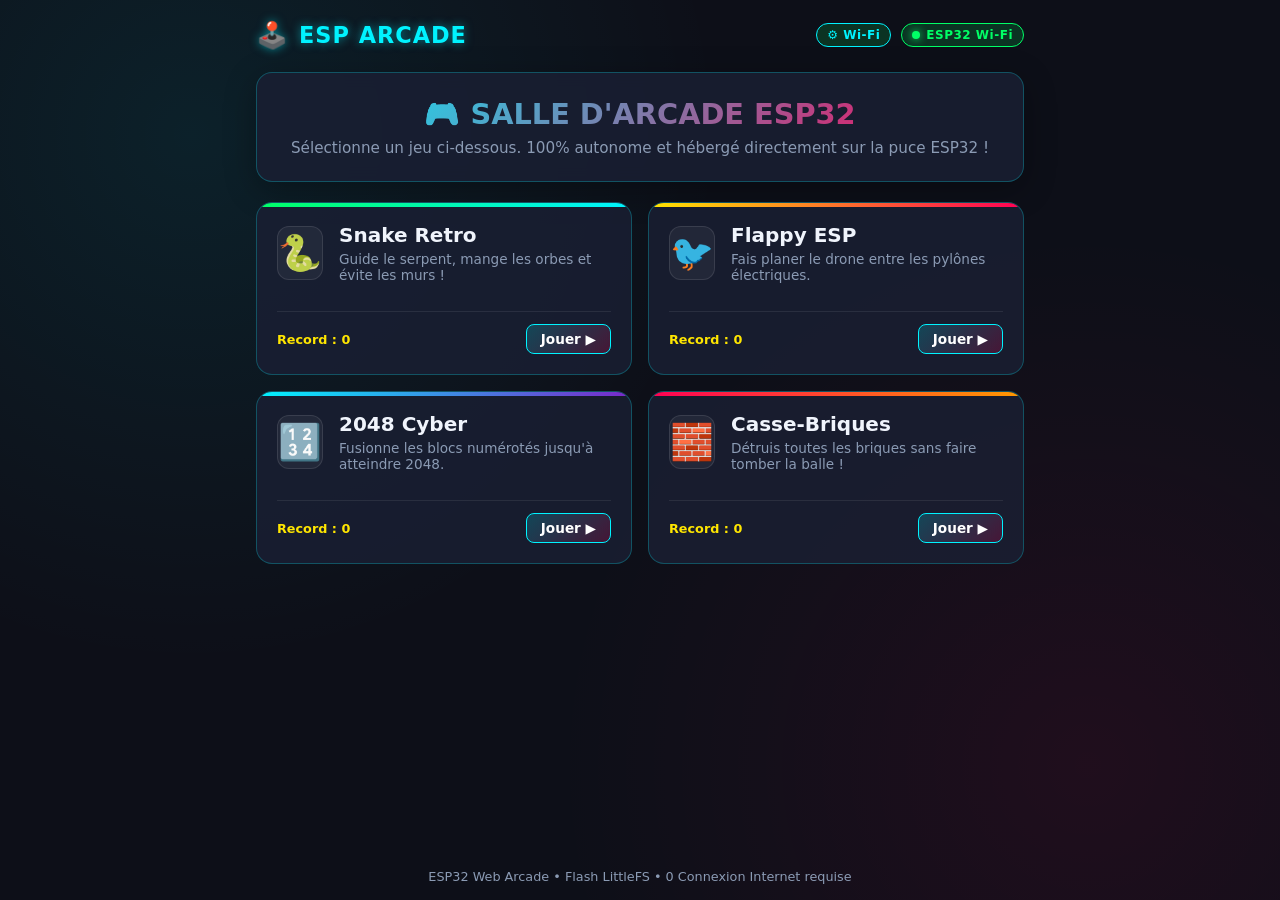
<file: data/index.html>
<!DOCTYPE html>
<html lang="fr">
<head>
    <meta charset="UTF-8">
    <meta name="viewport" content="width=device-width, initial-scale=1.0, maximum-scale=1.0, user-scalable=no">
    <title>ESP32 Arcade - Salle de Jeux Offline</title>
    <link rel="stylesheet" href="style.css">
</head>
<body>
    <header>
        <div class="logo">
            <span class="logo-icon">🕹️</span>
            <span>ESP Arcade</span>
        </div>
        <div class="header-badges">
            <a href="/wifi" class="badge" style="text-decoration:none;border-color:var(--neon-cyan);color:var(--neon-cyan);">
                <span>⚙️ Wi-Fi</span>
            </a>
            <div class="badge">
                <div class="badge-dot"></div>
                <span>ESP32 Wi-Fi</span>
            </div>
        </div>
    </header>

    <main class="container">
        <section class="hero-banner">
            <h1>🎮 SALLE D'ARCADE ESP32</h1>
            <p>Sélectionne un jeu ci-dessous. 100% autonome et hébergé directement sur la puce ESP32 !</p>
        </section>

        <section class="games-grid">
            <!-- Game 1: Snake -->
            <a href="games/snake.html" class="game-card snake-card" onclick="sfx.click()">
                <div class="game-card-top">
                    <div class="game-icon">🐍</div>
                    <div class="game-info">
                        <h2>Snake Retro</h2>
                        <p>Guide le serpent, mange les orbes et évite les murs !</p>
                    </div>
                </div>
                <div class="game-card-bottom">
                    <span class="high-score-tag">Record : <span id="snake-best">0</span></span>
                    <span class="play-btn">Jouer ▶</span>
                </div>
            </a>

            <!-- Game 2: Flappy -->
            <a href="games/flappy.html" class="game-card flappy-card" onclick="sfx.click()">
                <div class="game-card-top">
                    <div class="game-icon">🐦</div>
                    <div class="game-info">
                        <h2>Flappy ESP</h2>
                        <p>Fais planer le drone entre les pylônes électriques.</p>
                    </div>
                </div>
                <div class="game-card-bottom">
                    <span class="high-score-tag">Record : <span id="flappy-best">0</span></span>
                    <span class="play-btn">Jouer ▶</span>
                </div>
            </a>

            <!-- Game 3: 2048 -->
            <a href="games/puzzle2048.html" class="game-card puzzle-card" onclick="sfx.click()">
                <div class="game-card-top">
                    <div class="game-icon">🔢</div>
                    <div class="game-info">
                        <h2>2048 Cyber</h2>
                        <p>Fusionne les blocs numérotés jusqu'à atteindre 2048.</p>
                    </div>
                </div>
                <div class="game-card-bottom">
                    <span class="high-score-tag">Record : <span id="2048-best">0</span></span>
                    <span class="play-btn">Jouer ▶</span>
                </div>
            </a>

            <!-- Game 4: Breakout -->
            <a href="games/breakout.html" class="game-card breakout-card" onclick="sfx.click()">
                <div class="game-card-top">
                    <div class="game-icon">🧱</div>
                    <div class="game-info">
                        <h2>Casse-Briques</h2>
                        <p>Détruis toutes les briques sans faire tomber la balle !</p>
                    </div>
                </div>
                <div class="game-card-bottom">
                    <span class="high-score-tag">Record : <span id="breakout-best">0</span></span>
                    <span class="play-btn">Jouer ▶</span>
                </div>
            </a>
        </section>
    </main>

    <footer>
        ESP32 Web Arcade • Flash LittleFS • 0 Connexion Internet requise
    </footer>

    <script src="audio.js"></script>
    <script>
        // Charger les meilleurs scores enregistrés localement
        document.getElementById('snake-best').textContent = localStorage.getItem('snake_highscore') || '0';
        document.getElementById('flappy-best').textContent = localStorage.getItem('flappy_highscore') || '0';
        document.getElementById('2048-best').textContent = localStorage.getItem('2048_highscore') || '0';
        document.getElementById('breakout-best').textContent = localStorage.getItem('breakout_highscore') || '0';
    </script>
</body>
</html>
</file>
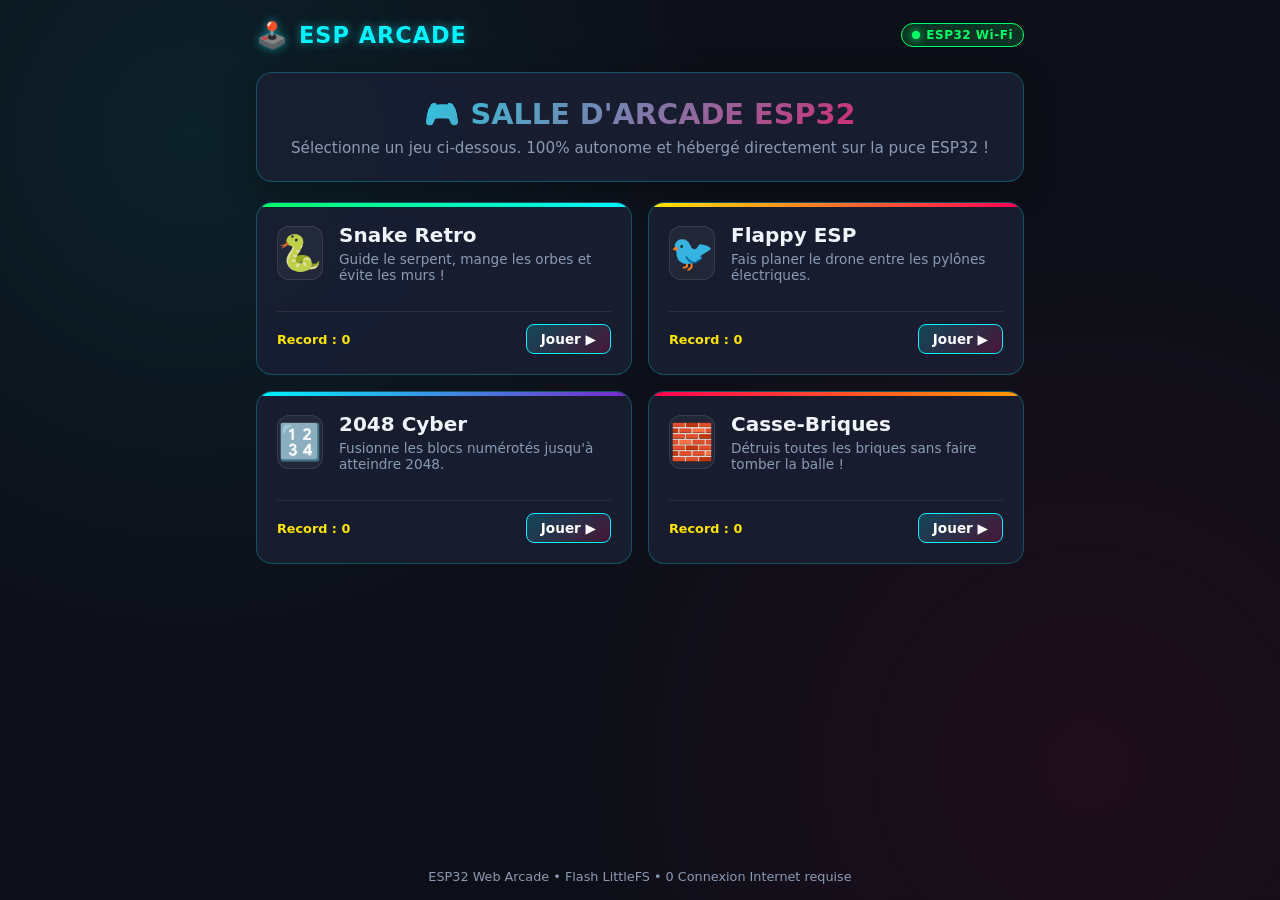
<file: esp_arcade/data/index.html>
<!DOCTYPE html>
<html lang="fr">
<head>
    <meta charset="UTF-8">
    <meta name="viewport" content="width=device-width, initial-scale=1.0, maximum-scale=1.0, user-scalable=no">
    <title>ESP32 Arcade - Salle de Jeux Offline</title>
    <link rel="stylesheet" href="style.css">
</head>
<body>
    <header>
        <div class="logo">
            <span class="logo-icon">🕹️</span>
            <span>ESP Arcade</span>
        </div>
        <div class="header-badges">
            <div class="badge">
                <div class="badge-dot"></div>
                <span>ESP32 Wi-Fi</span>
            </div>
        </div>
    </header>

    <main class="container">
        <section class="hero-banner">
            <h1>🎮 SALLE D'ARCADE ESP32</h1>
            <p>Sélectionne un jeu ci-dessous. 100% autonome et hébergé directement sur la puce ESP32 !</p>
        </section>

        <section class="games-grid">
            <!-- Game 1: Snake -->
            <a href="games/snake.html" class="game-card snake-card" onclick="sfx.click()">
                <div class="game-card-top">
                    <div class="game-icon">🐍</div>
                    <div class="game-info">
                        <h2>Snake Retro</h2>
                        <p>Guide le serpent, mange les orbes et évite les murs !</p>
                    </div>
                </div>
                <div class="game-card-bottom">
                    <span class="high-score-tag">Record : <span id="snake-best">0</span></span>
                    <span class="play-btn">Jouer ▶</span>
                </div>
            </a>

            <!-- Game 2: Flappy -->
            <a href="games/flappy.html" class="game-card flappy-card" onclick="sfx.click()">
                <div class="game-card-top">
                    <div class="game-icon">🐦</div>
                    <div class="game-info">
                        <h2>Flappy ESP</h2>
                        <p>Fais planer le drone entre les pylônes électriques.</p>
                    </div>
                </div>
                <div class="game-card-bottom">
                    <span class="high-score-tag">Record : <span id="flappy-best">0</span></span>
                    <span class="play-btn">Jouer ▶</span>
                </div>
            </a>

            <!-- Game 3: 2048 -->
            <a href="games/puzzle2048.html" class="game-card puzzle-card" onclick="sfx.click()">
                <div class="game-card-top">
                    <div class="game-icon">🔢</div>
                    <div class="game-info">
                        <h2>2048 Cyber</h2>
                        <p>Fusionne les blocs numérotés jusqu'à atteindre 2048.</p>
                    </div>
                </div>
                <div class="game-card-bottom">
                    <span class="high-score-tag">Record : <span id="2048-best">0</span></span>
                    <span class="play-btn">Jouer ▶</span>
                </div>
            </a>

            <!-- Game 4: Breakout -->
            <a href="games/breakout.html" class="game-card breakout-card" onclick="sfx.click()">
                <div class="game-card-top">
                    <div class="game-icon">🧱</div>
                    <div class="game-info">
                        <h2>Casse-Briques</h2>
                        <p>Détruis toutes les briques sans faire tomber la balle !</p>
                    </div>
                </div>
                <div class="game-card-bottom">
                    <span class="high-score-tag">Record : <span id="breakout-best">0</span></span>
                    <span class="play-btn">Jouer ▶</span>
                </div>
            </a>
        </section>
    </main>

    <footer>
        ESP32 Web Arcade • Flash LittleFS • 0 Connexion Internet requise
    </footer>

    <script src="audio.js"></script>
    <script>
        // Charger les meilleurs scores enregistrés localement
        document.getElementById('snake-best').textContent = localStorage.getItem('snake_highscore') || '0';
        document.getElementById('flappy-best').textContent = localStorage.getItem('flappy_highscore') || '0';
        document.getElementById('2048-best').textContent = localStorage.getItem('2048_highscore') || '0';
        document.getElementById('breakout-best').textContent = localStorage.getItem('breakout_highscore') || '0';
    </script>
</body>
</html>
</file>
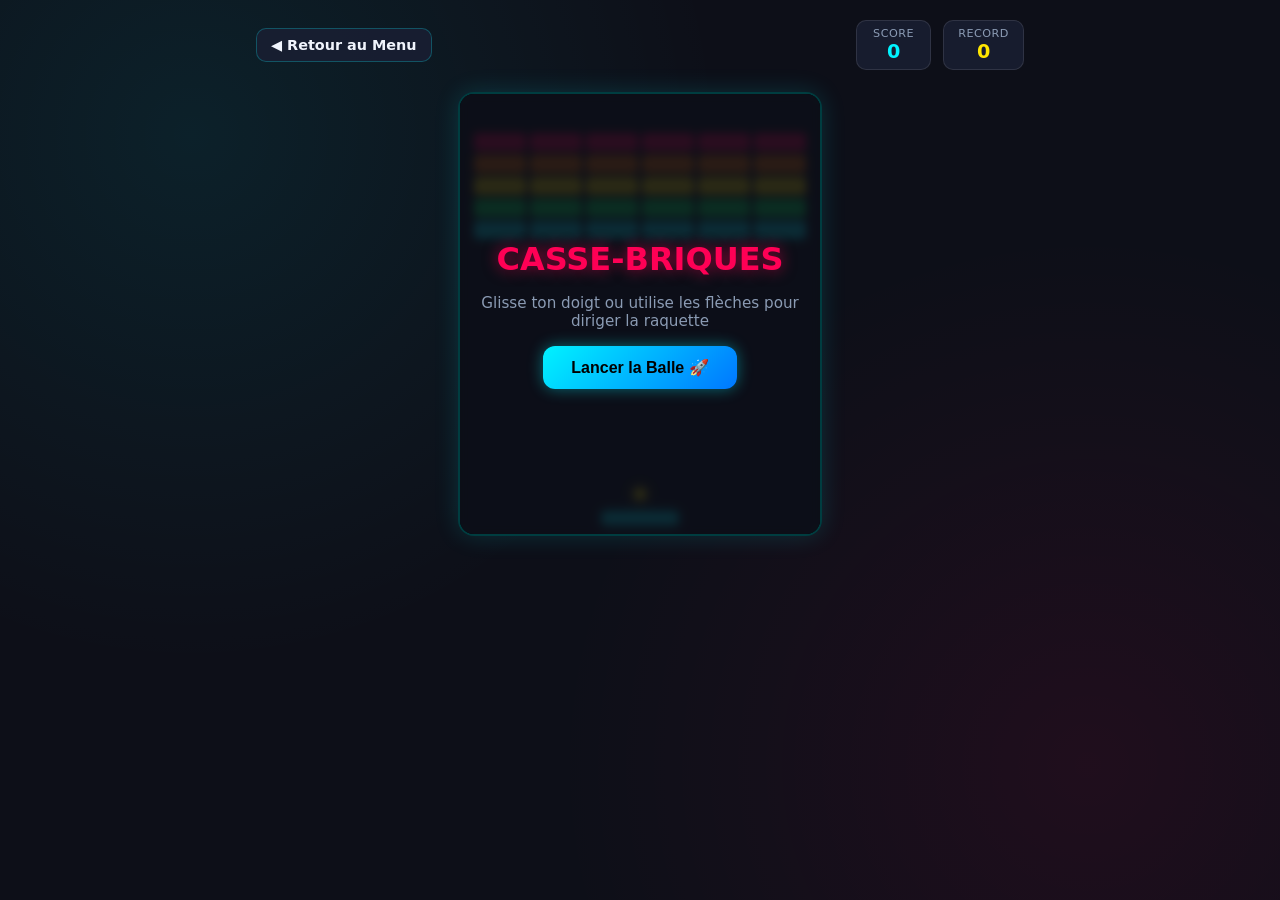
<file: data/games/breakout.html>
<!DOCTYPE html>
<html lang="fr">
<head>
    <meta charset="UTF-8">
    <meta name="viewport" content="width=device-width, initial-scale=1.0, maximum-scale=1.0, user-scalable=no">
    <title>Casse-Briques - ESP32 Arcade</title>
    <link rel="stylesheet" href="../style.css">
    <style>
        .breakout-board {
            width: 360px;
            height: 440px;
            max-width: 92vw;
            max-height: 65vh;
        }
    </style>
</head>
<body>
    <header>
        <a href="../index.html" class="back-btn" onclick="sfx.click()">◀ Retour au Menu</a>
        <div class="score-panel">
            <div class="score-box">
                <div class="label">Score</div>
                <div class="value" id="current-score">0</div>
            </div>
            <div class="score-box best">
                <div class="label">Record</div>
                <div class="value" id="best-score">0</div>
            </div>
        </div>
    </header>

    <main class="container">
        <div class="game-wrapper">
            <div class="canvas-container">
                <canvas id="gameCanvas" class="breakout-board" width="360" height="440"></canvas>
                
                <div id="overlay" class="game-overlay">
                    <h2 id="overlay-title">CASSE-BRIQUES</h2>
                    <p id="overlay-msg">Glisse ton doigt ou utilise les flèches pour diriger la raquette</p>
                    <button class="btn-primary" id="start-btn">Lancer la Balle 🚀</button>
                </div>
            </div>

            <!-- Virtual Left/Right buttons for mobile -->
            <div class="touch-controls">
                <div class="dpad-row" style="gap: 30px;">
                    <button class="dpad-btn" id="btn-left" style="width: 100px;">◀ GAUCHE</button>
                    <button class="dpad-btn" id="btn-right" style="width: 100px;">DROITE ▶</button>
                </div>
            </div>
        </div>
    </main>

    <script src="../audio.js"></script>
    <script>
        const canvas = document.getElementById('gameCanvas');
        const ctx = canvas.getContext('2d');
        const scoreEl = document.getElementById('current-score');
        const bestEl = document.getElementById('best-score');
        const overlay = document.getElementById('overlay');
        const overlayTitle = document.getElementById('overlay-title');
        const overlayMsg = document.getElementById('overlay-msg');
        const startBtn = document.getElementById('start-btn');

        // Raquette
        const PADDLE_WIDTH = 75;
        const PADDLE_HEIGHT = 12;
        let paddleX = (canvas.width - PADDLE_WIDTH) / 2;
        let paddleSpeed = 7;
        let rightPressed = false;
        let leftPressed = false;

        // Balle
        const BALL_RADIUS = 6;
        let ballX = canvas.width / 2;
        let ballY = canvas.height - 40;
        let ballDx = 3;
        let ballDy = -3.5;

        // Briques
        const BRICK_ROW_COUNT = 5;
        const BRICK_COL_COUNT = 6;
        const BRICK_PADDING = 6;
        const BRICK_OFFSET_TOP = 40;
        const BRICK_OFFSET_LEFT = 15;
        const BRICK_WIDTH = 50;
        const BRICK_HEIGHT = 16;
        let bricks = [];

        const ROW_COLORS = ['#ff0055', '#ff7700', '#ffe600', '#00ff66', '#00f3ff'];
        const ROW_POINTS = [50, 40, 30, 20, 10];

        let score = 0;
        let bestScore = parseInt(localStorage.getItem('breakout_highscore') || '0', 10);
        let isRunning = false;
        let animationId = null;

        bestEl.textContent = bestScore;

        function initBricks() {
            bricks = [];
            for (let c = 0; c < BRICK_COL_COUNT; c++) {
                bricks[c] = [];
                for (let r = 0; r < BRICK_ROW_COUNT; r++) {
                    bricks[c][r] = { x: 0, y: 0, status: 1 };
                }
            }
        }

        function initGame() {
            paddleX = (canvas.width - PADDLE_WIDTH) / 2;
            ballX = canvas.width / 2;
            ballY = canvas.height - 40;
            ballDx = (Math.random() > 0.5 ? 1 : -1) * 3.2;
            ballDy = -3.6;
            score = 0;
            scoreEl.textContent = '0';
            initBricks();
            isRunning = true;
            overlay.classList.add('hidden');
            if (animationId) cancelAnimationFrame(animationId);
            gameLoop();
        }

        function collisionDetection() {
            let activeBricks = 0;
            for (let c = 0; c < BRICK_COL_COUNT; c++) {
                for (let r = 0; r < BRICK_ROW_COUNT; r++) {
                    const b = bricks[c][r];
                    if (b.status === 1) {
                        activeBricks++;
                        if (
                            ballX > b.x &&
                            ballX < b.x + BRICK_WIDTH &&
                            ballY > b.y &&
                            ballY < b.y + BRICK_HEIGHT
                        ) {
                            ballDy = -ballDy;
                            b.status = 0;
                            score += ROW_POINTS[r];
                            scoreEl.textContent = score;
                            sfx.score();

                            if (score > bestScore) {
                                bestScore = score;
                                bestEl.textContent = bestScore;
                                localStorage.setItem('breakout_highscore', bestScore);
                            }
                        }
                    }
                }
            }

            if (activeBricks === 0) {
                victory();
            }
        }

        function update() {
            // Mouvement de la raquette
            if (rightPressed && paddleX < canvas.width - PADDLE_WIDTH) {
                paddleX += paddleSpeed;
            } else if (leftPressed && paddleX > 0) {
                paddleX -= paddleSpeed;
            }

            // Mouvement de la balle
            ballX += ballDx;
            ballY += ballDy;

            // Collision murs gauche/droite
            if (ballX + BALL_RADIUS > canvas.width || ballX - BALL_RADIUS < 0) {
                ballDx = -ballDx;
                sfx.click();
            }

            // Collision plafond
            if (ballY - BALL_RADIUS < 0) {
                ballDy = -ballDy;
                sfx.click();
            }

            // Collision raquette
            const paddleY = canvas.height - PADDLE_HEIGHT - 10;
            if (
                ballY + BALL_RADIUS >= paddleY &&
                ballY - BALL_RADIUS <= paddleY + PADDLE_HEIGHT &&
                ballX >= paddleX &&
                ballX <= paddleX + PADDLE_WIDTH
            ) {
                // Angle de rebond dynamique selon le point d'impact
                const hitPoint = (ballX - (paddleX + PADDLE_WIDTH / 2)) / (PADDLE_WIDTH / 2);
                ballDx = hitPoint * 4.5;
                ballDy = -Math.abs(ballDy);
                sfx.jump();
            }

            // Balle tombée en bas (Game Over)
            if (ballY - BALL_RADIUS > canvas.height) {
                gameOver();
                return;
            }

            collisionDetection();
        }

        function draw() {
            ctx.fillStyle = '#0a0d18';
            ctx.fillRect(0, 0, canvas.width, canvas.height);

            // Dessiner les briques
            for (let c = 0; c < BRICK_COL_COUNT; c++) {
                for (let r = 0; r < BRICK_ROW_COUNT; r++) {
                    if (bricks[c][r].status === 1) {
                        const brickX = c * (BRICK_WIDTH + BRICK_PADDING) + BRICK_OFFSET_LEFT;
                        const brickY = r * (BRICK_HEIGHT + BRICK_PADDING) + BRICK_OFFSET_TOP;
                        bricks[c][r].x = brickX;
                        bricks[c][r].y = brickY;

                        const color = ROW_COLORS[r];
                        ctx.shadowColor = color;
                        ctx.shadowBlur = 6;
                        ctx.fillStyle = color;
                        ctx.fillRect(brickX, brickY, BRICK_WIDTH, BRICK_HEIGHT);
                    }
                }
            }

            // Dessiner la raquette
            const paddleY = canvas.height - PADDLE_HEIGHT - 10;
            ctx.shadowColor = '#00f3ff';
            ctx.shadowBlur = 10;
            ctx.fillStyle = '#00f3ff';
            ctx.fillRect(paddleX, paddleY, PADDLE_WIDTH, PADDLE_HEIGHT);

            // Dessiner la balle
            ctx.shadowColor = '#ffe600';
            ctx.shadowBlur = 12;
            ctx.fillStyle = '#ffe600';
            ctx.beginPath();
            ctx.arc(ballX, ballY, BALL_RADIUS, 0, Math.PI * 2);
            ctx.fill();

            ctx.shadowBlur = 0;
        }

        function gameLoop() {
            if (!isRunning) return;
            update();
            draw();
            animationId = requestAnimationFrame(gameLoop);
        }

        function gameOver() {
            isRunning = false;
            sfx.gameover();
            overlayTitle.textContent = "GAME OVER";
            overlayTitle.className = "";
            overlayMsg.textContent = `Score final : ${score}`;
            startBtn.textContent = "Rejouer ↺";
            overlay.classList.remove('hidden');
        }

        function victory() {
            isRunning = false;
            sfx.win();
            overlayTitle.textContent = "VICTOIRE ! 🎉";
            overlayTitle.className = "win";
            overlayMsg.textContent = `Tableau nettoyé avec un score de ${score} !`;
            startBtn.textContent = "Rejouer ↺";
            overlay.classList.remove('hidden');
        }

        // Clavier
        window.addEventListener('keydown', e => {
            if (e.key === 'ArrowRight' || e.key === 'd') rightPressed = true;
            if (e.key === 'ArrowLeft' || e.key === 'q' || e.key === 'a') leftPressed = true;
            if (e.code === 'Space' && !isRunning) initGame();
        });

        window.addEventListener('keyup', e => {
            if (e.key === 'ArrowRight' || e.key === 'd') rightPressed = false;
            if (e.key === 'ArrowLeft' || e.key === 'q' || e.key === 'a') leftPressed = false;
        });

        // Contrôles Souris / Touch Dragging direct
        function setPaddleFromClientX(clientX) {
            const rect = canvas.getBoundingClientRect();
            const scaleX = canvas.width / rect.width;
            const relativeX = (clientX - rect.left) * scaleX;
            paddleX = Math.max(0, Math.min(canvas.width - PADDLE_WIDTH, relativeX - PADDLE_WIDTH / 2));
        }

        canvas.addEventListener('mousemove', e => {
            if (isRunning) setPaddleFromClientX(e.clientX);
        });

        canvas.addEventListener('touchmove', e => {
            if (isRunning && e.touches.length > 0) {
                e.preventDefault();
                setPaddleFromClientX(e.touches[0].clientX);
            }
        }, { passive: false });

        // Boutons virtuels
        const bLeft = document.getElementById('btn-left');
        const bRight = document.getElementById('btn-right');

        bLeft.addEventListener('touchstart', (e) => { e.preventDefault(); leftPressed = true; });
        bLeft.addEventListener('touchend', () => { leftPressed = false; });
        bLeft.addEventListener('mousedown', () => { leftPressed = true; });
        bLeft.addEventListener('mouseup', () => { leftPressed = false; });

        bRight.addEventListener('touchstart', (e) => { e.preventDefault(); rightPressed = true; });
        bRight.addEventListener('touchend', () => { rightPressed = false; });
        bRight.addEventListener('mousedown', () => { rightPressed = true; });
        bRight.addEventListener('mouseup', () => { rightPressed = false; });

        startBtn.addEventListener('click', () => {
            sfx.click();
            initGame();
        });

        initBricks();
        draw();
    </script>
</body>
</html>
</file>
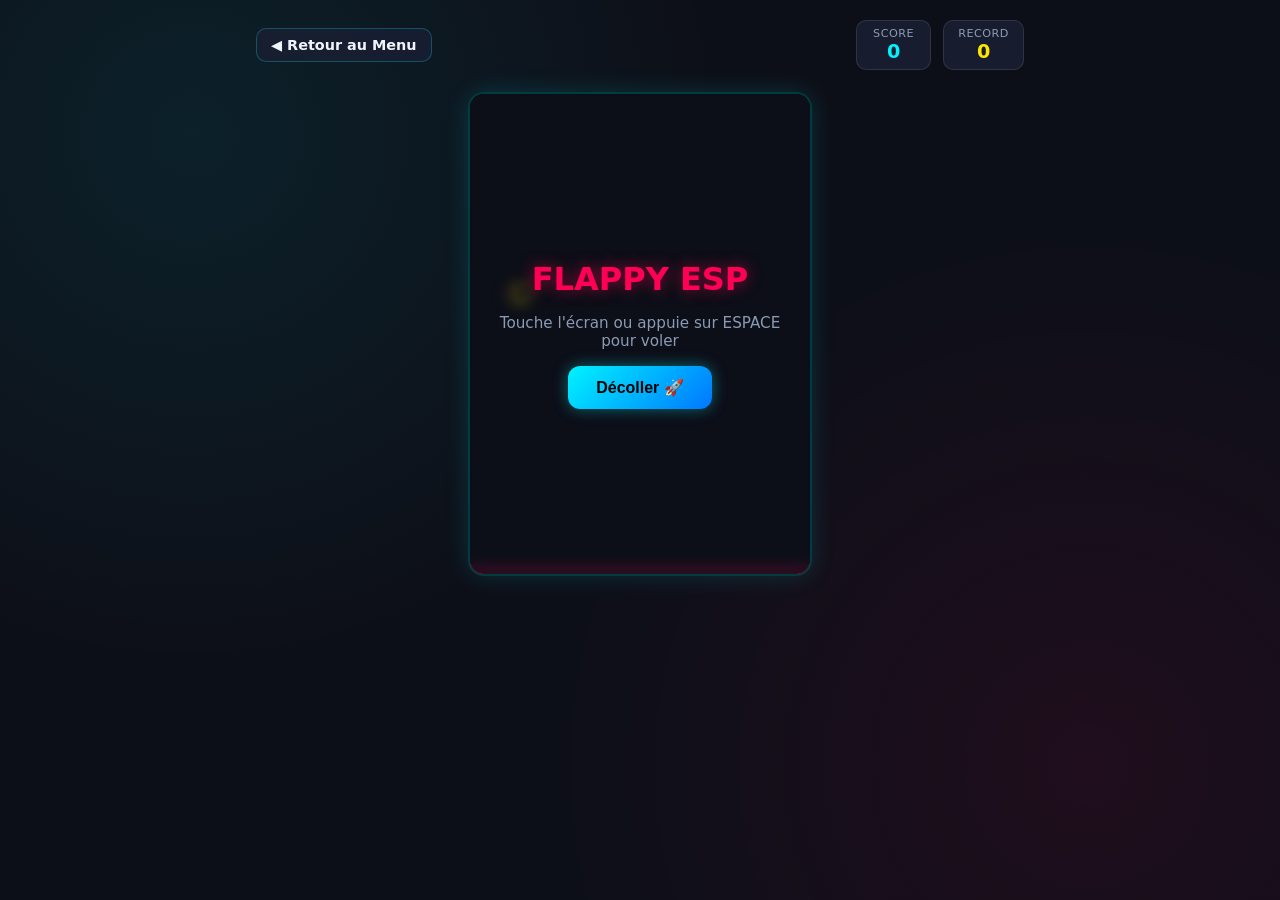
<file: data/games/flappy.html>
<!DOCTYPE html>
<html lang="fr">
<head>
    <meta charset="UTF-8">
    <meta name="viewport" content="width=device-width, initial-scale=1.0, maximum-scale=1.0, user-scalable=no">
    <title>Flappy ESP - ESP32 Arcade</title>
    <link rel="stylesheet" href="../style.css">
    <style>
        .flappy-board {
            width: 340px;
            height: 480px;
            max-width: 92vw;
            max-height: 70vh;
        }
    </style>
</head>
<body>
    <header>
        <a href="../index.html" class="back-btn" onclick="sfx.click()">◀ Retour au Menu</a>
        <div class="score-panel">
            <div class="score-box">
                <div class="label">Score</div>
                <div class="value" id="current-score">0</div>
            </div>
            <div class="score-box best">
                <div class="label">Record</div>
                <div class="value" id="best-score">0</div>
            </div>
        </div>
    </header>

    <main class="container">
        <div class="game-wrapper">
            <div class="canvas-container">
                <canvas id="gameCanvas" class="flappy-board" width="340" height="480"></canvas>
                
                <div id="overlay" class="game-overlay">
                    <h2 id="overlay-title">FLAPPY ESP</h2>
                    <p id="overlay-msg">Touche l'écran ou appuie sur ESPACE pour voler</p>
                    <button class="btn-primary" id="start-btn">Décoller 🚀</button>
                </div>
            </div>

            <!-- Virtual Tap action button for mobile -->
            <div class="touch-controls">
                <button class="touch-btn-action" id="tap-action-btn">VOLER / SAUTER 🚀</button>
            </div>
        </div>
    </main>

    <script src="../audio.js"></script>
    <script>
        const canvas = document.getElementById('gameCanvas');
        const ctx = canvas.getContext('2d');
        const scoreEl = document.getElementById('current-score');
        const bestEl = document.getElementById('best-score');
        const overlay = document.getElementById('overlay');
        const overlayTitle = document.getElementById('overlay-title');
        const overlayMsg = document.getElementById('overlay-msg');
        const startBtn = document.getElementById('start-btn');
        const tapBtn = document.getElementById('tap-action-btn');

        let bird = { x: 50, y: 200, vy: 0, radius: 12, angle: 0 };
        const GRAVITY = 0.35;
        const JUMP = -6.5;

        let pipes = [];
        const PIPE_WIDTH = 50;
        const PIPE_GAP = 125;
        const PIPE_SPEED = 2.4;
        let pipeTimer = 0;

        let score = 0;
        let bestScore = parseInt(localStorage.getItem('flappy_highscore') || '0', 10);
        let isRunning = false;
        let animationId = null;

        bestEl.textContent = bestScore;

        function initGame() {
            bird = { x: 60, y: canvas.height / 2, vy: 0, radius: 13, angle: 0 };
            pipes = [];
            pipeTimer = 0;
            score = 0;
            scoreEl.textContent = '0';
            isRunning = true;
            overlay.classList.add('hidden');
            if (animationId) cancelAnimationFrame(animationId);
            gameLoop();
        }

        function flap() {
            if (!isRunning) {
                initGame();
                return;
            }
            bird.vy = JUMP;
            sfx.jump();
        }

        function update() {
            // Physique de l'oiseau
            bird.vy += GRAVITY;
            bird.y += bird.vy;
            bird.angle = Math.min(Math.PI / 4, Math.max(-Math.PI / 4, (bird.vy / 10)));

            // Sol & Plafond
            if (bird.y + bird.radius >= canvas.height - 15) {
                gameOver();
                return;
            }
            if (bird.y - bird.radius <= 0) {
                bird.y = bird.radius;
                bird.vy = 0;
            }

            // Génération des tuyaux
            pipeTimer++;
            if (pipeTimer >= 95) {
                pipeTimer = 0;
                const minHeight = 50;
                const maxHeight = canvas.height - PIPE_GAP - minHeight - 20;
                const topHeight = Math.floor(Math.random() * (maxHeight - minHeight)) + minHeight;

                pipes.push({
                    x: canvas.width,
                    top: topHeight,
                    bottom: topHeight + PIPE_GAP,
                    passed: false
                });
            }

            // Mise à jour des tuyaux
            for (let i = pipes.length - 1; i >= 0; i--) {
                const p = pipes[i];
                p.x -= PIPE_SPEED;

                // Vérification du score
                if (!p.passed && p.x + PIPE_WIDTH < bird.x) {
                    p.passed = true;
                    score++;
                    scoreEl.textContent = score;
                    sfx.score();

                    if (score > bestScore) {
                        bestScore = score;
                        bestEl.textContent = bestScore;
                        localStorage.setItem('flappy_highscore', bestScore);
                    }
                }

                // Collision
                const inPipeX = bird.x + bird.radius > p.x && bird.x - bird.radius < p.x + PIPE_WIDTH;
                const hitTop = bird.y - bird.radius < p.top;
                const hitBottom = bird.y + bird.radius > p.bottom;

                if (inPipeX && (hitTop || hitBottom)) {
                    gameOver();
                    return;
                }

                // Supprimer les tuyaux hors écran
                if (p.x + PIPE_WIDTH < 0) {
                    pipes.splice(i, 1);
                }
            }
        }

        function draw() {
            // Fond
            ctx.fillStyle = '#0a0d18';
            ctx.fillRect(0, 0, canvas.width, canvas.height);

            // Étoiles de fond
            ctx.fillStyle = 'rgba(255, 255, 255, 0.2)';
            for (let i = 0; i < 20; i++) {
                const sx = (i * 47) % canvas.width;
                const sy = (i * 63) % (canvas.height - 20);
                ctx.fillRect(sx, sy, 2, 2);
            }

            // Dessiner les tuyaux néon
            pipes.forEach(p => {
                ctx.shadowColor = '#00f3ff';
                ctx.shadowBlur = 8;
                ctx.fillStyle = 'rgba(0, 243, 255, 0.2)';
                ctx.strokeStyle = '#00f3ff';
                ctx.lineWidth = 2;

                // Tuyau haut
                ctx.fillRect(p.x, 0, PIPE_WIDTH, p.top);
                ctx.strokeRect(p.x, 0, PIPE_WIDTH, p.top);

                // Tuyau bas
                ctx.fillRect(p.x, p.bottom, PIPE_WIDTH, canvas.height - p.bottom);
                ctx.strokeRect(p.x, p.bottom, PIPE_WIDTH, canvas.height - p.bottom);
            });

            // Sol
            ctx.shadowColor = '#ff0055';
            ctx.shadowBlur = 6;
            ctx.fillStyle = '#ff0055';
            ctx.fillRect(0, canvas.height - 10, canvas.width, 10);

            // Dessiner le drone (Bird)
            ctx.save();
            ctx.translate(bird.x, bird.y);
            ctx.rotate(bird.angle);
            ctx.shadowColor = '#ffe600';
            ctx.shadowBlur = 12;

            // Corps du drone
            ctx.fillStyle = '#ffe600';
            ctx.beginPath();
            ctx.arc(0, 0, bird.radius, 0, Math.PI * 2);
            ctx.fill();

            // Œil / cockpit
            ctx.fillStyle = '#0d0f18';
            ctx.beginPath();
            ctx.arc(5, -3, 4, 0, Math.PI * 2);
            ctx.fill();

            // Réacteur
            ctx.fillStyle = '#ff0055';
            ctx.fillRect(-14, -2, 6, 4);

            ctx.restore();
            ctx.shadowBlur = 0;
        }

        function gameLoop() {
            if (!isRunning) return;
            update();
            draw();
            animationId = requestAnimationFrame(gameLoop);
        }

        function gameOver() {
            isRunning = false;
            sfx.hit();
            setTimeout(() => sfx.gameover(), 100);
            overlayTitle.textContent = "CRASH !";
            overlayMsg.textContent = `Score final : ${score}`;
            startBtn.textContent = "Réessayer ↺";
            overlay.classList.remove('hidden');
        }

        // Événements
        window.addEventListener('keydown', e => {
            if (e.code === 'Space' || e.key === 'ArrowUp') {
                flap();
                e.preventDefault();
            }
        });

        canvas.addEventListener('touchstart', e => {
            e.preventDefault();
            flap();
        }, { passive: false });

        canvas.addEventListener('mousedown', () => flap());

        tapBtn.addEventListener('touchstart', e => {
            e.preventDefault();
            flap();
        }, { passive: false });
        tapBtn.addEventListener('click', () => flap());

        startBtn.addEventListener('click', () => {
            sfx.click();
            initGame();
        });

        draw();
    </script>
</body>
</html>
</file>
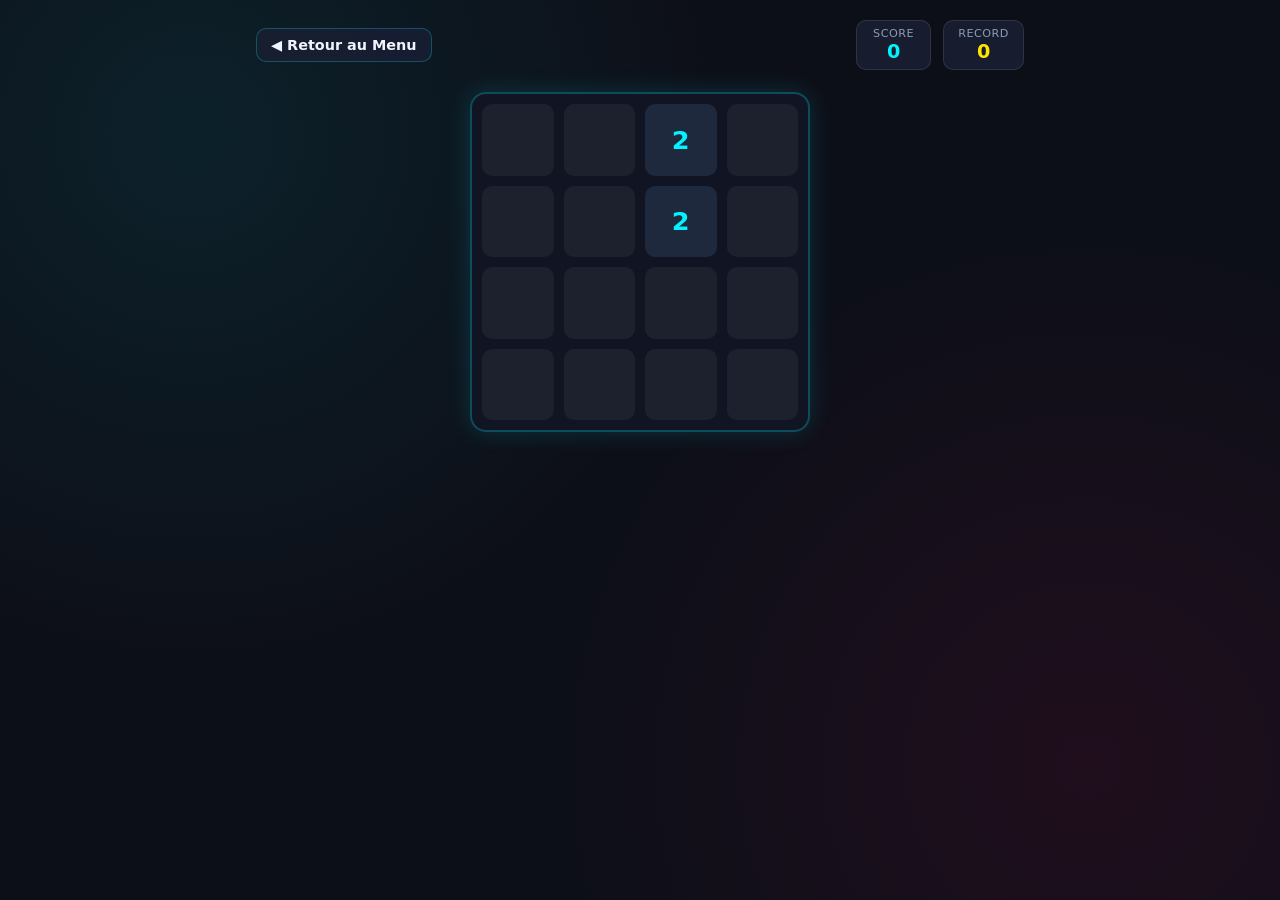
<file: data/games/puzzle2048.html>
<!DOCTYPE html>
<html lang="fr">
<head>
    <meta charset="UTF-8">
    <meta name="viewport" content="width=device-width, initial-scale=1.0, maximum-scale=1.0, user-scalable=no">
    <title>2048 Cyber - ESP32 Arcade</title>
    <link rel="stylesheet" href="../style.css">
    <style>
        .grid-container {
            width: 340px;
            height: 340px;
            max-width: 90vw;
            max-height: 90vw;
            background: #111422;
            border: 2px solid var(--card-border);
            border-radius: 16px;
            padding: 10px;
            display: grid;
            grid-template-columns: repeat(4, 1fr);
            grid-template-rows: repeat(4, 1fr);
            gap: 10px;
            box-shadow: 0 0 25px rgba(0, 243, 255, 0.15);
            position: relative;
        }

        .tile {
            background: rgba(255, 255, 255, 0.05);
            border-radius: 10px;
            display: flex;
            align-items: center;
            justify-content: center;
            font-size: 1.6rem;
            font-weight: 800;
            color: #fff;
            transition: transform 0.1s ease-in-out;
        }

        .tile-2    { background: #1f293d; color: #00f3ff; }
        .tile-4    { background: #1c3d5a; color: #00f3ff; box-shadow: 0 0 8px rgba(0, 243, 255, 0.2); }
        .tile-8    { background: #b45309; color: #fff; }
        .tile-16   { background: #d97706; color: #fff; box-shadow: 0 0 10px rgba(217, 119, 6, 0.4); }
        .tile-32   { background: #dc2626; color: #fff; }
        .tile-64   { background: #e11d48; color: #fff; box-shadow: 0 0 12px rgba(225, 29, 72, 0.5); }
        .tile-128  { background: #7c3aed; color: #ffe600; font-size: 1.4rem; }
        .tile-256  { background: #9333ea; color: #ffe600; font-size: 1.4rem; box-shadow: 0 0 15px rgba(147, 51, 234, 0.6); }
        .tile-512  { background: #059669; color: #fff; font-size: 1.3rem; }
        .tile-1024 { background: #00b4d8; color: #fff; font-size: 1.1rem; box-shadow: 0 0 18px rgba(0, 180, 216, 0.7); }
        .tile-2048 { background: linear-gradient(135deg, #ffe600, #ff0055); color: #000; font-size: 1.1rem; box-shadow: 0 0 25px rgba(255, 230, 0, 0.9); }
    </style>
</head>
<body>
    <header>
        <a href="../index.html" class="back-btn" onclick="sfx.click()">◀ Retour au Menu</a>
        <div class="score-panel">
            <div class="score-box">
                <div class="label">Score</div>
                <div class="value" id="current-score">0</div>
            </div>
            <div class="score-box best">
                <div class="label">Record</div>
                <div class="value" id="best-score">0</div>
            </div>
        </div>
    </header>

    <main class="container">
        <div class="game-wrapper">
            <div style="position: relative;">
                <div class="grid-container" id="grid"></div>

                <div id="overlay" class="game-overlay hidden">
                    <h2 id="overlay-title">2048 CYBER</h2>
                    <p id="overlay-msg">Fusionne les blocs identiques !</p>
                    <button class="btn-primary" id="start-btn">Rejouer ↺</button>
                </div>
            </div>

            <!-- Virtual D-PAD for touch devices -->
            <div class="touch-controls">
                <div class="dpad-row">
                    <button class="dpad-btn" id="btn-up">▲</button>
                </div>
                <div class="dpad-row">
                    <button class="dpad-btn" id="btn-left">◀</button>
                    <button class="dpad-btn" id="btn-down">▼</button>
                    <button class="dpad-btn" id="btn-right">▶</button>
                </div>
            </div>
        </div>
    </main>

    <script src="../audio.js"></script>
    <script>
        const gridEl = document.getElementById('grid');
        const scoreEl = document.getElementById('current-score');
        const bestEl = document.getElementById('best-score');
        const overlay = document.getElementById('overlay');
        const overlayTitle = document.getElementById('overlay-title');
        const overlayMsg = document.getElementById('overlay-msg');
        const startBtn = document.getElementById('start-btn');

        let board = Array(4).fill(null).map(() => Array(4).fill(0));
        let score = 0;
        let bestScore = parseInt(localStorage.getItem('2048_highscore') || '0', 10);
        let hasWon = false;

        bestEl.textContent = bestScore;

        function initGame() {
            board = Array(4).fill(null).map(() => Array(4).fill(0));
            score = 0;
            scoreEl.textContent = '0';
            hasWon = false;
            overlay.classList.add('hidden');
            addRandomTile();
            addRandomTile();
            render();
        }

        function addRandomTile() {
            const emptyCells = [];
            for (let r = 0; r < 4; r++) {
                for (let c = 0; c < 4; c++) {
                    if (board[r][c] === 0) emptyCells.push({ r, c });
                }
            }
            if (emptyCells.length === 0) return;
            const spot = emptyCells[Math.floor(Math.random() * emptyCells.length)];
            board[spot.r][spot.c] = Math.random() < 0.9 ? 2 : 4;
        }

        function render() {
            gridEl.innerHTML = '';
            for (let r = 0; r < 4; r++) {
                for (let c = 0; c < 4; c++) {
                    const val = board[r][c];
                    const tile = document.createElement('div');
                    tile.className = 'tile';
                    if (val > 0) {
                        tile.classList.add(`tile-${val}`);
                        tile.textContent = val;
                    }
                    gridEl.appendChild(tile);
                }
            }
        }

        function slide(row) {
            let arr = row.filter(val => val !== 0);
            let gained = 0;
            for (let i = 0; i < arr.length - 1; i++) {
                if (arr[i] === arr[i + 1]) {
                    arr[i] *= 2;
                    gained += arr[i];
                    if (arr[i] === 2048 && !hasWon) {
                        hasWon = true;
                        sfx.win();
                    }
                    arr.splice(i + 1, 1);
                }
            }
            while (arr.length < 4) {
                arr.push(0);
            }
            return { row: arr, gained };
        }

        function moveLeft() {
            let moved = false;
            let totalGained = 0;
            for (let r = 0; r < 4; r++) {
                const res = slide(board[r]);
                if (res.row.join(',') !== board[r].join(',')) moved = true;
                board[r] = res.row;
                totalGained += res.gained;
            }
            if (moved) handleMoveResult(totalGained);
        }

        function moveRight() {
            let moved = false;
            let totalGained = 0;
            for (let r = 0; r < 4; r++) {
                const reversed = [...board[r]].reverse();
                const res = slide(reversed);
                const newRow = res.row.reverse();
                if (newRow.join(',') !== board[r].join(',')) moved = true;
                board[r] = newRow;
                totalGained += res.gained;
            }
            if (moved) handleMoveResult(totalGained);
        }

        function moveUp() {
            let moved = false;
            let totalGained = 0;
            for (let c = 0; c < 4; c++) {
                let col = [board[0][c], board[1][c], board[2][c], board[3][c]];
                const res = slide(col);
                for (let r = 0; r < 4; r++) {
                    if (board[r][c] !== res.row[r]) moved = true;
                    board[r][c] = res.row[r];
                }
                totalGained += res.gained;
            }
            if (moved) handleMoveResult(totalGained);
        }

        function moveDown() {
            let moved = false;
            let totalGained = 0;
            for (let c = 0; c < 4; c++) {
                let col = [board[3][c], board[2][c], board[1][c], board[0][c]];
                const res = slide(col);
                const reversed = res.row.reverse();
                for (let r = 0; r < 4; r++) {
                    if (board[r][c] !== reversed[r]) moved = true;
                    board[r][c] = reversed[r];
                }
                totalGained += res.gained;
            }
            if (moved) handleMoveResult(totalGained);
        }

        function handleMoveResult(gained) {
            if (gained > 0) {
                score += gained;
                scoreEl.textContent = score;
                sfx.score();
                if (score > bestScore) {
                    bestScore = score;
                    bestEl.textContent = bestScore;
                    localStorage.setItem('2048_highscore', bestScore);
                }
            } else {
                sfx.click();
            }

            addRandomTile();
            render();

            if (checkGameOver()) {
                sfx.gameover();
                overlayTitle.textContent = "PARTIE TERMINÉE";
                overlayMsg.textContent = `Score final : ${score}`;
                overlay.classList.remove('hidden');
            }
        }

        function checkGameOver() {
            for (let r = 0; r < 4; r++) {
                for (let c = 0; c < 4; c++) {
                    if (board[r][c] === 0) return false;
                    if (c < 3 && board[r][c] === board[r][c + 1]) return false;
                    if (r < 3 && board[r][c] === board[r + 1][c]) return false;
                }
            }
            return true;
        }

        // Contrôles Clavier
        window.addEventListener('keydown', e => {
            switch (e.key) {
                case 'ArrowLeft': case 'q': case 'a': moveLeft(); e.preventDefault(); break;
                case 'ArrowRight': case 'd': moveRight(); e.preventDefault(); break;
                case 'ArrowUp': case 'z': case 'w': moveUp(); e.preventDefault(); break;
                case 'ArrowDown': case 's': moveDown(); e.preventDefault(); break;
            }
        });

        // Contrôles Boutons D-Pad
        document.getElementById('btn-up').addEventListener('click', moveUp);
        document.getElementById('btn-down').addEventListener('click', moveDown);
        document.getElementById('btn-left').addEventListener('click', moveLeft);
        document.getElementById('btn-right').addEventListener('click', moveRight);

        // Swipe tactile sur la grille
        let touchStartX = 0;
        let touchStartY = 0;
        gridEl.addEventListener('touchstart', e => {
            touchStartX = e.touches[0].clientX;
            touchStartY = e.touches[0].clientY;
        }, { passive: true });

        gridEl.addEventListener('touchend', e => {
            const dx = e.changedTouches[0].clientX - touchStartX;
            const dy = e.changedTouches[0].clientY - touchStartY;
            if (Math.abs(dx) > Math.abs(dy)) {
                if (dx > 30) moveRight();
                else if (dx < -30) moveLeft();
            } else {
                if (dy > 30) moveDown();
                else if (dy < -30) moveUp();
            }
        }, { passive: true });

        startBtn.addEventListener('click', () => {
            sfx.click();
            initGame();
        });

        initGame();
    </script>
</body>
</html>
</file>
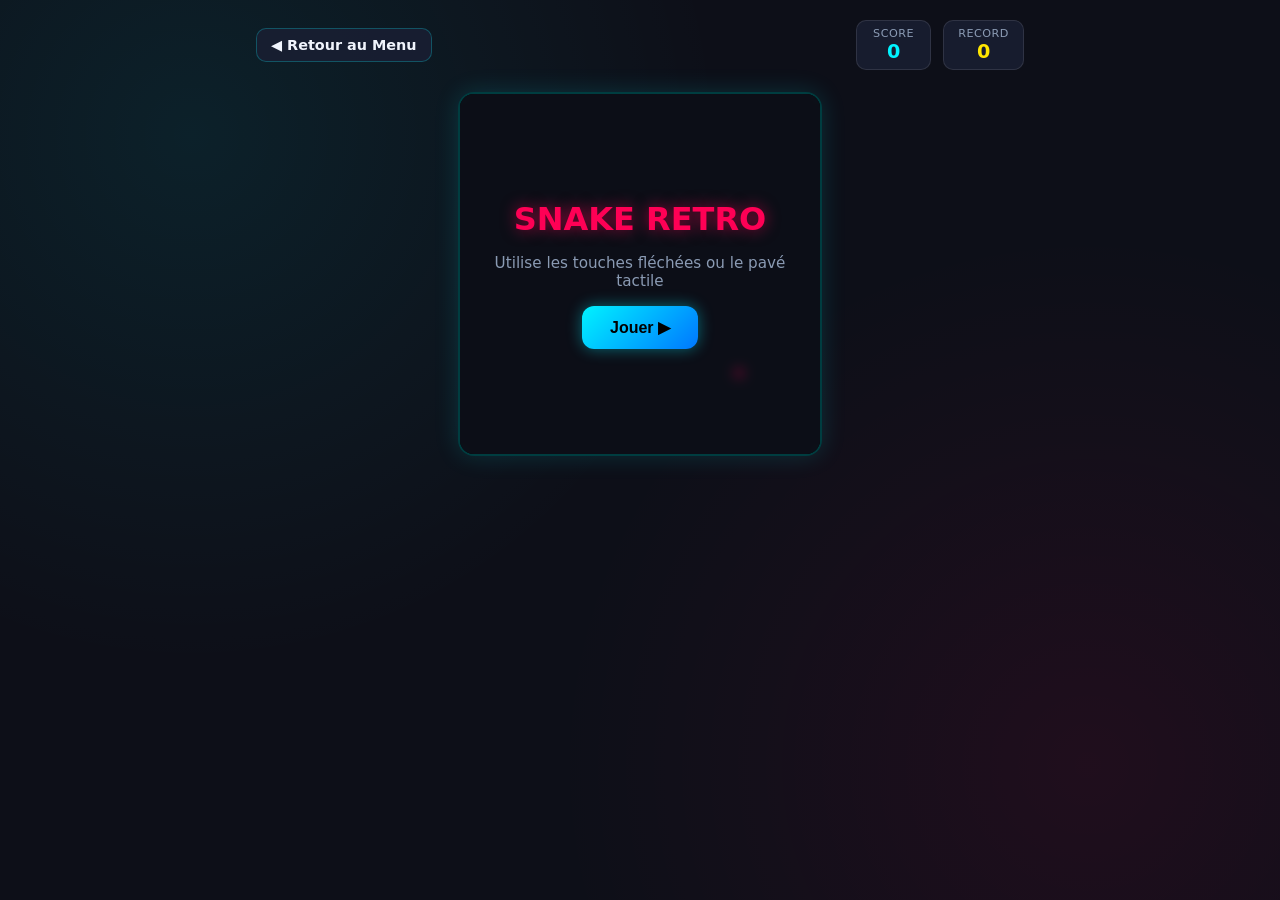
<file: data/games/snake.html>
<!DOCTYPE html>
<html lang="fr">
<head>
    <meta charset="UTF-8">
    <meta name="viewport" content="width=device-width, initial-scale=1.0, maximum-scale=1.0, user-scalable=no">
    <title>Snake Retro - ESP32 Arcade</title>
    <link rel="stylesheet" href="../style.css">
    <style>
        .snake-board {
            width: 360px;
            height: 360px;
            max-width: 92vw;
            max-height: 92vw;
        }
    </style>
</head>
<body>
    <header>
        <a href="../index.html" class="back-btn" onclick="sfx.click()">◀ Retour au Menu</a>
        <div class="score-panel">
            <div class="score-box">
                <div class="label">Score</div>
                <div class="value" id="current-score">0</div>
            </div>
            <div class="score-box best">
                <div class="label">Record</div>
                <div class="value" id="best-score">0</div>
            </div>
        </div>
    </header>

    <main class="container">
        <div class="game-wrapper">
            <div class="canvas-container">
                <canvas id="gameCanvas" class="snake-board" width="360" height="360"></canvas>
                
                <div id="overlay" class="game-overlay">
                    <h2 id="overlay-title">SNAKE RETRO</h2>
                    <p id="overlay-msg">Utilise les touches fléchées ou le pavé tactile</p>
                    <button class="btn-primary" id="start-btn">Jouer ▶</button>
                </div>
            </div>

            <!-- Virtual D-PAD for touch devices -->
            <div class="touch-controls">
                <div class="dpad-row">
                    <button class="dpad-btn" id="btn-up">▲</button>
                </div>
                <div class="dpad-row">
                    <button class="dpad-btn" id="btn-left">◀</button>
                    <button class="dpad-btn" id="btn-down">▼</button>
                    <button class="dpad-btn" id="btn-right">▶</button>
                </div>
            </div>
        </div>
    </main>

    <script src="../audio.js"></script>
    <script>
        const canvas = document.getElementById('gameCanvas');
        const ctx = canvas.getContext('2d');
        const scoreEl = document.getElementById('current-score');
        const bestEl = document.getElementById('best-score');
        const overlay = document.getElementById('overlay');
        const overlayTitle = document.getElementById('overlay-title');
        const overlayMsg = document.getElementById('overlay-msg');
        const startBtn = document.getElementById('start-btn');

        const GRID_SIZE = 18;
        const TILE_COUNT = canvas.width / GRID_SIZE; // 20x20

        let snake = [];
        let food = { x: 15, y: 15 };
        let dx = 0;
        let dy = 0;
        let nextDx = 0;
        let nextDy = 0;
        let score = 0;
        let bestScore = parseInt(localStorage.getItem('snake_highscore') || '0', 10);
        let gameLoop = null;
        let isRunning = false;
        let gameSpeed = 110;

        bestEl.textContent = bestScore;

        function initGame() {
            snake = [
                { x: 10, y: 10 },
                { x: 9, y: 10 },
                { x: 8, y: 10 }
            ];
            dx = 1;
            dy = 0;
            nextDx = 1;
            nextDy = 0;
            score = 0;
            gameSpeed = 110;
            scoreEl.textContent = '0';
            placeFood();
            isRunning = true;
            overlay.classList.add('hidden');
            if (gameLoop) clearInterval(gameLoop);
            gameLoop = setInterval(update, gameSpeed);
        }

        function placeFood() {
            let valid = false;
            while (!valid) {
                food.x = Math.floor(Math.random() * TILE_COUNT);
                food.y = Math.floor(Math.random() * TILE_COUNT);
                valid = !snake.some(segment => segment.x === food.x && segment.y === food.y);
            }
        }

        function setDirection(newDx, newDy) {
            if (!isRunning) return;
            // Empêcher le demi-tour direct
            if ((newDx !== 0 && dx === -newDx) || (newDy !== 0 && dy === -newDy)) {
                return;
            }
            nextDx = newDx;
            nextDy = newDy;
        }

        function update() {
            dx = nextDx;
            dy = nextDy;

            const head = { x: snake[0].x + dx, y: snake[0].y + dy };

            // Collision avec les murs
            if (head.x < 0 || head.x >= TILE_COUNT || head.y < 0 || head.y >= TILE_COUNT) {
                gameOver();
                return;
            }

            // Collision avec soi-même
            if (snake.some(segment => segment.x === head.x && segment.y === head.y)) {
                gameOver();
                return;
            }

            snake.unshift(head);

            // Manger la nourriture
            if (head.x === food.x && head.y === food.y) {
                score += 10;
                scoreEl.textContent = score;
                sfx.score();

                if (score > bestScore) {
                    bestScore = score;
                    bestEl.textContent = bestScore;
                    localStorage.setItem('snake_highscore', bestScore);
                }

                placeFood();

                // Accélération légère
                if (gameSpeed > 60 && score % 40 === 0) {
                    gameSpeed -= 5;
                    clearInterval(gameLoop);
                    gameLoop = setInterval(update, gameSpeed);
                }
            } else {
                snake.pop();
            }

            draw();
        }

        function draw() {
            // Effacer le fond
            ctx.fillStyle = '#0a0d14';
            ctx.fillRect(0, 0, canvas.width, canvas.height);

            // Grille subtile
            ctx.strokeStyle = 'rgba(255, 255, 255, 0.03)';
            ctx.lineWidth = 1;
            for (let i = 0; i < canvas.width; i += GRID_SIZE) {
                ctx.beginPath();
                ctx.moveTo(i, 0);
                ctx.lineTo(i, canvas.height);
                ctx.stroke();
                ctx.beginPath();
                ctx.moveTo(0, i);
                ctx.lineTo(canvas.width, i);
                ctx.stroke();
            }

            // Dessiner la nourriture (effet néon)
            ctx.fillStyle = '#ff0055';
            ctx.shadowColor = '#ff0055';
            ctx.shadowBlur = 10;
            ctx.beginPath();
            const foodRadius = (GRID_SIZE / 2) - 2;
            ctx.arc(
                food.x * GRID_SIZE + GRID_SIZE / 2,
                food.y * GRID_SIZE + GRID_SIZE / 2,
                foodRadius,
                0, Math.PI * 2
            );
            ctx.fill();

            // Dessiner le serpent
            snake.forEach((segment, index) => {
                ctx.shadowColor = index === 0 ? '#00ff66' : '#00f3ff';
                ctx.shadowBlur = index === 0 ? 8 : 4;
                ctx.fillStyle = index === 0 ? '#00ff66' : '#00f3ff';

                const pad = 1;
                ctx.fillRect(
                    segment.x * GRID_SIZE + pad,
                    segment.y * GRID_SIZE + pad,
                    GRID_SIZE - pad * 2,
                    GRID_SIZE - pad * 2
                );
            });

            ctx.shadowBlur = 0;
        }

        function gameOver() {
            isRunning = false;
            clearInterval(gameLoop);
            sfx.gameover();
            overlayTitle.textContent = "GAME OVER";
            overlayTitle.className = "";
            overlayMsg.textContent = `Score final : ${score}`;
            startBtn.textContent = "Rejouer ↺";
            overlay.classList.remove('hidden');
        }

        // Clavier
        window.addEventListener('keydown', e => {
            switch (e.key) {
                case 'ArrowUp': case 'z': case 'w':
                    setDirection(0, -1);
                    e.preventDefault();
                    break;
                case 'ArrowDown': case 's':
                    setDirection(0, 1);
                    e.preventDefault();
                    break;
                case 'ArrowLeft': case 'q': case 'a':
                    setDirection(-1, 0);
                    e.preventDefault();
                    break;
                case 'ArrowRight': case 'd':
                    setDirection(1, 0);
                    e.preventDefault();
                    break;
                case ' ':
                    if (!isRunning) initGame();
                    e.preventDefault();
                    break;
            }
        });

        // Boutons virtuels D-Pad
        document.getElementById('btn-up').addEventListener('touchstart', (e) => { e.preventDefault(); setDirection(0, -1); });
        document.getElementById('btn-down').addEventListener('touchstart', (e) => { e.preventDefault(); setDirection(0, 1); });
        document.getElementById('btn-left').addEventListener('touchstart', (e) => { e.preventDefault(); setDirection(-1, 0); });
        document.getElementById('btn-right').addEventListener('touchstart', (e) => { e.preventDefault(); setDirection(1, 0); });

        document.getElementById('btn-up').addEventListener('click', () => setDirection(0, -1));
        document.getElementById('btn-down').addEventListener('click', () => setDirection(0, 1));
        document.getElementById('btn-left').addEventListener('click', () => setDirection(-1, 0));
        document.getElementById('btn-right').addEventListener('click', () => setDirection(1, 0));

        // Swipe tactile sur le canvas
        let touchStartX = 0;
        let touchStartY = 0;
        canvas.addEventListener('touchstart', e => {
            touchStartX = e.touches[0].clientX;
            touchStartY = e.touches[0].clientY;
        }, { passive: true });

        canvas.addEventListener('touchend', e => {
            if (!isRunning) return;
            const dxTouch = e.changedTouches[0].clientX - touchStartX;
            const dyTouch = e.changedTouches[0].clientY - touchStartY;
            if (Math.abs(dxTouch) > Math.abs(dyTouch)) {
                if (dxTouch > 25) setDirection(1, 0);
                else if (dxTouch < -25) setDirection(-1, 0);
            } else {
                if (dyTouch > 25) setDirection(0, 1);
                else if (dyTouch < -25) setDirection(0, -1);
            }
        }, { passive: true });

        startBtn.addEventListener('click', () => {
            sfx.click();
            initGame();
        });

        draw();
    </script>
</body>
</html>
</file>
<file: data/style.css>
:root {
    --bg-color: #0d0f18;
    --card-bg: rgba(26, 31, 51, 0.85);
    --card-border: rgba(0, 243, 255, 0.25);
    --neon-cyan: #00f3ff;
    --neon-pink: #ff0055;
    --neon-yellow: #ffe600;
    --neon-green: #00ff66;
    --text-main: #f0f4fc;
    --text-dim: #8b9bb4;
    --font-family: system-ui, -apple-system, BlinkMacSystemFont, 'Segoe UI', Roboto, Oxygen, Ubuntu, Cantarell, sans-serif;
}

* {
    box-sizing: border-box;
    margin: 0;
    padding: 0;
    user-select: none;
    -webkit-user-select: none;
    touch-action: manipulation;
}

body {
    background-color: var(--bg-color);
    background-image: 
        radial-gradient(circle at 15% 15%, rgba(0, 243, 255, 0.08) 0%, transparent 40%),
        radial-gradient(circle at 85% 85%, rgba(255, 0, 85, 0.08) 0%, transparent 40%);
    color: var(--text-main);
    font-family: var(--font-family);
    min-height: 100vh;
    display: flex;
    flex-direction: column;
    align-items: center;
    overflow-x: hidden;
}

header {
    width: 100%;
    max-width: 800px;
    padding: 20px 16px 12px;
    display: flex;
    justify-content: space-between;
    align-items: center;
}

.logo {
    display: flex;
    align-items: center;
    gap: 10px;
    font-size: 1.4rem;
    font-weight: 800;
    letter-spacing: 1px;
    text-transform: uppercase;
    color: var(--neon-cyan);
    text-shadow: 0 0 10px rgba(0, 243, 255, 0.5);
}

.logo-icon {
    font-size: 1.6rem;
}

.header-badges {
    display: flex;
    align-items: center;
    gap: 10px;
}

.badge {
    background: rgba(0, 255, 102, 0.15);
    border: 1px solid var(--neon-green);
    color: var(--neon-green);
    padding: 4px 10px;
    border-radius: 20px;
    font-size: 0.75rem;
    font-weight: 700;
    letter-spacing: 0.5px;
    display: flex;
    align-items: center;
    gap: 6px;
}

.badge-dot {
    width: 8px;
    height: 8px;
    background: var(--neon-green);
    border-radius: 50%;
    box-shadow: 0 0 8px var(--neon-green);
    animation: pulse 1.5s infinite;
}

@keyframes pulse {
    0%, 100% { opacity: 1; transform: scale(1); }
    50% { opacity: 0.4; transform: scale(0.85); }
}

.container {
    width: 100%;
    max-width: 800px;
    padding: 10px 16px 40px;
    display: flex;
    flex-direction: column;
    gap: 20px;
}

/* HUB / LAUNCHER GRID */
.hero-banner {
    background: var(--card-bg);
    border: 1px solid var(--card-border);
    border-radius: 16px;
    padding: 24px;
    text-align: center;
    box-shadow: 0 8px 32px rgba(0, 0, 0, 0.3);
    backdrop-filter: blur(8px);
}

.hero-banner h1 {
    font-size: 1.8rem;
    margin-bottom: 8px;
    background: linear-gradient(135deg, #00f3ff, #ff0055);
    -webkit-background-clip: text;
    -webkit-text-fill-color: transparent;
}

.hero-banner p {
    color: var(--text-dim);
    font-size: 0.95rem;
}

.games-grid {
    display: grid;
    grid-template-columns: repeat(auto-fit, minmax(280px, 1fr));
    gap: 16px;
}

.game-card {
    background: var(--card-bg);
    border: 1px solid var(--card-border);
    border-radius: 16px;
    padding: 20px;
    display: flex;
    flex-direction: column;
    justify-content: space-between;
    transition: transform 0.2s ease, border-color 0.2s ease, box-shadow 0.2s ease;
    text-decoration: none;
    color: inherit;
    position: relative;
    overflow: hidden;
}

.game-card::before {
    content: '';
    position: absolute;
    top: 0;
    left: 0;
    width: 100%;
    height: 4px;
}

.game-card.snake-card::before { background: linear-gradient(90deg, #00ff66, #00f3ff); }
.game-card.flappy-card::before { background: linear-gradient(90deg, #ffe600, #ff0055); }
.game-card.puzzle-card::before { background: linear-gradient(90deg, #00f3ff, #7928ca); }
.game-card.breakout-card::before { background: linear-gradient(90deg, #ff0055, #ff9900); }

.game-card:hover, .game-card:active {
    transform: translateY(-4px);
    border-color: var(--neon-cyan);
    box-shadow: 0 10px 25px rgba(0, 243, 255, 0.2);
}

.game-card-top {
    display: flex;
    align-items: center;
    gap: 16px;
    margin-bottom: 12px;
}

.game-icon {
    font-size: 2.2rem;
    width: 54px;
    height: 54px;
    display: flex;
    align-items: center;
    justify-content: center;
    background: rgba(255, 255, 255, 0.05);
    border-radius: 12px;
    border: 1px solid rgba(255, 255, 255, 0.1);
}

.game-info h2 {
    font-size: 1.25rem;
    font-weight: 700;
    margin-bottom: 4px;
}

.game-info p {
    font-size: 0.85rem;
    color: var(--text-dim);
}

.game-card-bottom {
    display: flex;
    justify-content: space-between;
    align-items: center;
    margin-top: 16px;
    padding-top: 12px;
    border-top: 1px solid rgba(255, 255, 255, 0.08);
}

.high-score-tag {
    font-size: 0.8rem;
    color: var(--neon-yellow);
    font-weight: 600;
}

.play-btn {
    background: linear-gradient(135deg, rgba(0, 243, 255, 0.2), rgba(255, 0, 85, 0.2));
    border: 1px solid var(--neon-cyan);
    color: #fff;
    padding: 6px 14px;
    border-radius: 8px;
    font-size: 0.85rem;
    font-weight: 700;
    display: flex;
    align-items: center;
    gap: 6px;
}

/* GAME PAGES LAYOUT */
.game-wrapper {
    display: flex;
    flex-direction: column;
    align-items: center;
    gap: 14px;
    width: 100%;
}

.game-navbar {
    width: 100%;
    display: flex;
    justify-content: space-between;
    align-items: center;
    padding: 6px 0;
}

.back-btn, .btn {
    background: var(--card-bg);
    border: 1px solid var(--card-border);
    color: var(--text-main);
    padding: 8px 14px;
    border-radius: 10px;
    font-size: 0.9rem;
    font-weight: 600;
    text-decoration: none;
    display: inline-flex;
    align-items: center;
    gap: 6px;
    cursor: pointer;
    transition: background 0.2s, border-color 0.2s;
}

.back-btn:hover, .btn:hover {
    border-color: var(--neon-cyan);
    background: rgba(0, 243, 255, 0.1);
}

.score-panel {
    display: flex;
    gap: 12px;
}

.score-box {
    background: var(--card-bg);
    border: 1px solid rgba(255, 255, 255, 0.1);
    padding: 6px 14px;
    border-radius: 10px;
    text-align: center;
    min-width: 75px;
}

.score-box .label {
    font-size: 0.7rem;
    text-transform: uppercase;
    color: var(--text-dim);
    letter-spacing: 0.5px;
}

.score-box .value {
    font-size: 1.2rem;
    font-weight: 800;
    color: var(--neon-cyan);
}

.score-box.best .value {
    color: var(--neon-yellow);
}

/* CANVAS CONTAINER */
.canvas-container {
    position: relative;
    border: 2px solid var(--card-border);
    border-radius: 16px;
    overflow: hidden;
    background: #000;
    box-shadow: 0 0 25px rgba(0, 243, 255, 0.15);
    max-width: 100%;
}

canvas {
    display: block;
    max-width: 100%;
    touch-action: none;
}

/* TOUCH CONTROLS (D-PAD) */
.touch-controls {
    display: none;
    width: 100%;
    max-width: 320px;
    margin-top: 10px;
    flex-direction: column;
    align-items: center;
    gap: 8px;
}

@media (pointer: coarse), (max-width: 768px) {
    .touch-controls {
        display: flex;
    }
}

.dpad-row {
    display: flex;
    gap: 12px;
    justify-content: center;
}

.dpad-btn {
    width: 62px;
    height: 54px;
    background: rgba(255, 255, 255, 0.08);
    border: 1px solid rgba(255, 255, 255, 0.2);
    border-radius: 12px;
    color: var(--text-main);
    font-size: 1.5rem;
    display: flex;
    align-items: center;
    justify-content: center;
    cursor: pointer;
    box-shadow: 0 4px 10px rgba(0,0,0,0.3);
}

.dpad-btn:active {
    background: rgba(0, 243, 255, 0.3);
    border-color: var(--neon-cyan);
    transform: scale(0.95);
}

.touch-btn-action {
    width: 100%;
    max-width: 280px;
    height: 52px;
    background: linear-gradient(135deg, rgba(0, 243, 255, 0.25), rgba(255, 0, 85, 0.25));
    border: 1px solid var(--neon-cyan);
    border-radius: 12px;
    color: #fff;
    font-size: 1.1rem;
    font-weight: 700;
    text-transform: uppercase;
    letter-spacing: 1px;
    display: flex;
    align-items: center;
    justify-content: center;
    cursor: pointer;
}

.touch-btn-action:active {
    background: linear-gradient(135deg, rgba(0, 243, 255, 0.5), rgba(255, 0, 85, 0.5));
    transform: scale(0.97);
}

/* OVERLAY MODAL */
.game-overlay {
    position: absolute;
    inset: 0;
    background: rgba(13, 15, 24, 0.88);
    backdrop-filter: blur(4px);
    display: flex;
    flex-direction: column;
    align-items: center;
    justify-content: center;
    gap: 16px;
    text-align: center;
    padding: 20px;
    z-index: 10;
}

.game-overlay.hidden {
    display: none;
}

.game-overlay h2 {
    font-size: 2rem;
    font-weight: 800;
    color: var(--neon-pink);
    text-shadow: 0 0 15px rgba(255, 0, 85, 0.6);
}

.game-overlay h2.win {
    color: var(--neon-green);
    text-shadow: 0 0 15px rgba(0, 255, 102, 0.6);
}

.game-overlay p {
    color: var(--text-dim);
    font-size: 0.95rem;
}

.btn-primary {
    background: linear-gradient(135deg, var(--neon-cyan), #0077ff);
    color: #000;
    font-weight: 800;
    border: none;
    padding: 12px 28px;
    border-radius: 12px;
    font-size: 1rem;
    cursor: pointer;
    box-shadow: 0 0 15px rgba(0, 243, 255, 0.4);
    transition: transform 0.15s;
}

.btn-primary:active {
    transform: scale(0.96);
}

/* FOOTER */
footer {
    margin-top: auto;
    padding: 16px;
    color: var(--text-dim);
    font-size: 0.8rem;
    text-align: center;
}
</file>
<file: esp_arcade/data/style.css>
:root {
    --bg-color: #0d0f18;
    --card-bg: rgba(26, 31, 51, 0.85);
    --card-border: rgba(0, 243, 255, 0.25);
    --neon-cyan: #00f3ff;
    --neon-pink: #ff0055;
    --neon-yellow: #ffe600;
    --neon-green: #00ff66;
    --text-main: #f0f4fc;
    --text-dim: #8b9bb4;
    --font-family: system-ui, -apple-system, BlinkMacSystemFont, 'Segoe UI', Roboto, Oxygen, Ubuntu, Cantarell, sans-serif;
}

* {
    box-sizing: border-box;
    margin: 0;
    padding: 0;
    user-select: none;
    -webkit-user-select: none;
    touch-action: manipulation;
}

body {
    background-color: var(--bg-color);
    background-image: 
        radial-gradient(circle at 15% 15%, rgba(0, 243, 255, 0.08) 0%, transparent 40%),
        radial-gradient(circle at 85% 85%, rgba(255, 0, 85, 0.08) 0%, transparent 40%);
    color: var(--text-main);
    font-family: var(--font-family);
    min-height: 100vh;
    display: flex;
    flex-direction: column;
    align-items: center;
    overflow-x: hidden;
}

header {
    width: 100%;
    max-width: 800px;
    padding: 20px 16px 12px;
    display: flex;
    justify-content: space-between;
    align-items: center;
}

.logo {
    display: flex;
    align-items: center;
    gap: 10px;
    font-size: 1.4rem;
    font-weight: 800;
    letter-spacing: 1px;
    text-transform: uppercase;
    color: var(--neon-cyan);
    text-shadow: 0 0 10px rgba(0, 243, 255, 0.5);
}

.logo-icon {
    font-size: 1.6rem;
}

.header-badges {
    display: flex;
    align-items: center;
    gap: 10px;
}

.badge {
    background: rgba(0, 255, 102, 0.15);
    border: 1px solid var(--neon-green);
    color: var(--neon-green);
    padding: 4px 10px;
    border-radius: 20px;
    font-size: 0.75rem;
    font-weight: 700;
    letter-spacing: 0.5px;
    display: flex;
    align-items: center;
    gap: 6px;
}

.badge-dot {
    width: 8px;
    height: 8px;
    background: var(--neon-green);
    border-radius: 50%;
    box-shadow: 0 0 8px var(--neon-green);
    animation: pulse 1.5s infinite;
}

@keyframes pulse {
    0%, 100% { opacity: 1; transform: scale(1); }
    50% { opacity: 0.4; transform: scale(0.85); }
}

.container {
    width: 100%;
    max-width: 800px;
    padding: 10px 16px 40px;
    display: flex;
    flex-direction: column;
    gap: 20px;
}

/* HUB / LAUNCHER GRID */
.hero-banner {
    background: var(--card-bg);
    border: 1px solid var(--card-border);
    border-radius: 16px;
    padding: 24px;
    text-align: center;
    box-shadow: 0 8px 32px rgba(0, 0, 0, 0.3);
    backdrop-filter: blur(8px);
}

.hero-banner h1 {
    font-size: 1.8rem;
    margin-bottom: 8px;
    background: linear-gradient(135deg, #00f3ff, #ff0055);
    -webkit-background-clip: text;
    -webkit-text-fill-color: transparent;
}

.hero-banner p {
    color: var(--text-dim);
    font-size: 0.95rem;
}

.games-grid {
    display: grid;
    grid-template-columns: repeat(auto-fit, minmax(280px, 1fr));
    gap: 16px;
}

.game-card {
    background: var(--card-bg);
    border: 1px solid var(--card-border);
    border-radius: 16px;
    padding: 20px;
    display: flex;
    flex-direction: column;
    justify-content: space-between;
    transition: transform 0.2s ease, border-color 0.2s ease, box-shadow 0.2s ease;
    text-decoration: none;
    color: inherit;
    position: relative;
    overflow: hidden;
}

.game-card::before {
    content: '';
    position: absolute;
    top: 0;
    left: 0;
    width: 100%;
    height: 4px;
}

.game-card.snake-card::before { background: linear-gradient(90deg, #00ff66, #00f3ff); }
.game-card.flappy-card::before { background: linear-gradient(90deg, #ffe600, #ff0055); }
.game-card.puzzle-card::before { background: linear-gradient(90deg, #00f3ff, #7928ca); }
.game-card.breakout-card::before { background: linear-gradient(90deg, #ff0055, #ff9900); }

.game-card:hover, .game-card:active {
    transform: translateY(-4px);
    border-color: var(--neon-cyan);
    box-shadow: 0 10px 25px rgba(0, 243, 255, 0.2);
}

.game-card-top {
    display: flex;
    align-items: center;
    gap: 16px;
    margin-bottom: 12px;
}

.game-icon {
    font-size: 2.2rem;
    width: 54px;
    height: 54px;
    display: flex;
    align-items: center;
    justify-content: center;
    background: rgba(255, 255, 255, 0.05);
    border-radius: 12px;
    border: 1px solid rgba(255, 255, 255, 0.1);
}

.game-info h2 {
    font-size: 1.25rem;
    font-weight: 700;
    margin-bottom: 4px;
}

.game-info p {
    font-size: 0.85rem;
    color: var(--text-dim);
}

.game-card-bottom {
    display: flex;
    justify-content: space-between;
    align-items: center;
    margin-top: 16px;
    padding-top: 12px;
    border-top: 1px solid rgba(255, 255, 255, 0.08);
}

.high-score-tag {
    font-size: 0.8rem;
    color: var(--neon-yellow);
    font-weight: 600;
}

.play-btn {
    background: linear-gradient(135deg, rgba(0, 243, 255, 0.2), rgba(255, 0, 85, 0.2));
    border: 1px solid var(--neon-cyan);
    color: #fff;
    padding: 6px 14px;
    border-radius: 8px;
    font-size: 0.85rem;
    font-weight: 700;
    display: flex;
    align-items: center;
    gap: 6px;
}

/* GAME PAGES LAYOUT */
.game-wrapper {
    display: flex;
    flex-direction: column;
    align-items: center;
    gap: 14px;
    width: 100%;
}

.game-navbar {
    width: 100%;
    display: flex;
    justify-content: space-between;
    align-items: center;
    padding: 6px 0;
}

.back-btn, .btn {
    background: var(--card-bg);
    border: 1px solid var(--card-border);
    color: var(--text-main);
    padding: 8px 14px;
    border-radius: 10px;
    font-size: 0.9rem;
    font-weight: 600;
    text-decoration: none;
    display: inline-flex;
    align-items: center;
    gap: 6px;
    cursor: pointer;
    transition: background 0.2s, border-color 0.2s;
}

.back-btn:hover, .btn:hover {
    border-color: var(--neon-cyan);
    background: rgba(0, 243, 255, 0.1);
}

.score-panel {
    display: flex;
    gap: 12px;
}

.score-box {
    background: var(--card-bg);
    border: 1px solid rgba(255, 255, 255, 0.1);
    padding: 6px 14px;
    border-radius: 10px;
    text-align: center;
    min-width: 75px;
}

.score-box .label {
    font-size: 0.7rem;
    text-transform: uppercase;
    color: var(--text-dim);
    letter-spacing: 0.5px;
}

.score-box .value {
    font-size: 1.2rem;
    font-weight: 800;
    color: var(--neon-cyan);
}

.score-box.best .value {
    color: var(--neon-yellow);
}

/* CANVAS CONTAINER */
.canvas-container {
    position: relative;
    border: 2px solid var(--card-border);
    border-radius: 16px;
    overflow: hidden;
    background: #000;
    box-shadow: 0 0 25px rgba(0, 243, 255, 0.15);
    max-width: 100%;
}

canvas {
    display: block;
    max-width: 100%;
    touch-action: none;
}

/* TOUCH CONTROLS (D-PAD) */
.touch-controls {
    display: none;
    width: 100%;
    max-width: 320px;
    margin-top: 10px;
    flex-direction: column;
    align-items: center;
    gap: 8px;
}

@media (pointer: coarse), (max-width: 768px) {
    .touch-controls {
        display: flex;
    }
}

.dpad-row {
    display: flex;
    gap: 12px;
    justify-content: center;
}

.dpad-btn {
    width: 62px;
    height: 54px;
    background: rgba(255, 255, 255, 0.08);
    border: 1px solid rgba(255, 255, 255, 0.2);
    border-radius: 12px;
    color: var(--text-main);
    font-size: 1.5rem;
    display: flex;
    align-items: center;
    justify-content: center;
    cursor: pointer;
    box-shadow: 0 4px 10px rgba(0,0,0,0.3);
}

.dpad-btn:active {
    background: rgba(0, 243, 255, 0.3);
    border-color: var(--neon-cyan);
    transform: scale(0.95);
}

.touch-btn-action {
    width: 100%;
    max-width: 280px;
    height: 52px;
    background: linear-gradient(135deg, rgba(0, 243, 255, 0.25), rgba(255, 0, 85, 0.25));
    border: 1px solid var(--neon-cyan);
    border-radius: 12px;
    color: #fff;
    font-size: 1.1rem;
    font-weight: 700;
    text-transform: uppercase;
    letter-spacing: 1px;
    display: flex;
    align-items: center;
    justify-content: center;
    cursor: pointer;
}

.touch-btn-action:active {
    background: linear-gradient(135deg, rgba(0, 243, 255, 0.5), rgba(255, 0, 85, 0.5));
    transform: scale(0.97);
}

/* OVERLAY MODAL */
.game-overlay {
    position: absolute;
    inset: 0;
    background: rgba(13, 15, 24, 0.88);
    backdrop-filter: blur(4px);
    display: flex;
    flex-direction: column;
    align-items: center;
    justify-content: center;
    gap: 16px;
    text-align: center;
    padding: 20px;
    z-index: 10;
}

.game-overlay.hidden {
    display: none;
}

.game-overlay h2 {
    font-size: 2rem;
    font-weight: 800;
    color: var(--neon-pink);
    text-shadow: 0 0 15px rgba(255, 0, 85, 0.6);
}

.game-overlay h2.win {
    color: var(--neon-green);
    text-shadow: 0 0 15px rgba(0, 255, 102, 0.6);
}

.game-overlay p {
    color: var(--text-dim);
    font-size: 0.95rem;
}

.btn-primary {
    background: linear-gradient(135deg, var(--neon-cyan), #0077ff);
    color: #000;
    font-weight: 800;
    border: none;
    padding: 12px 28px;
    border-radius: 12px;
    font-size: 1rem;
    cursor: pointer;
    box-shadow: 0 0 15px rgba(0, 243, 255, 0.4);
    transition: transform 0.15s;
}

.btn-primary:active {
    transform: scale(0.96);
}

/* FOOTER */
footer {
    margin-top: auto;
    padding: 16px;
    color: var(--text-dim);
    font-size: 0.8rem;
    text-align: center;
}
</file>
